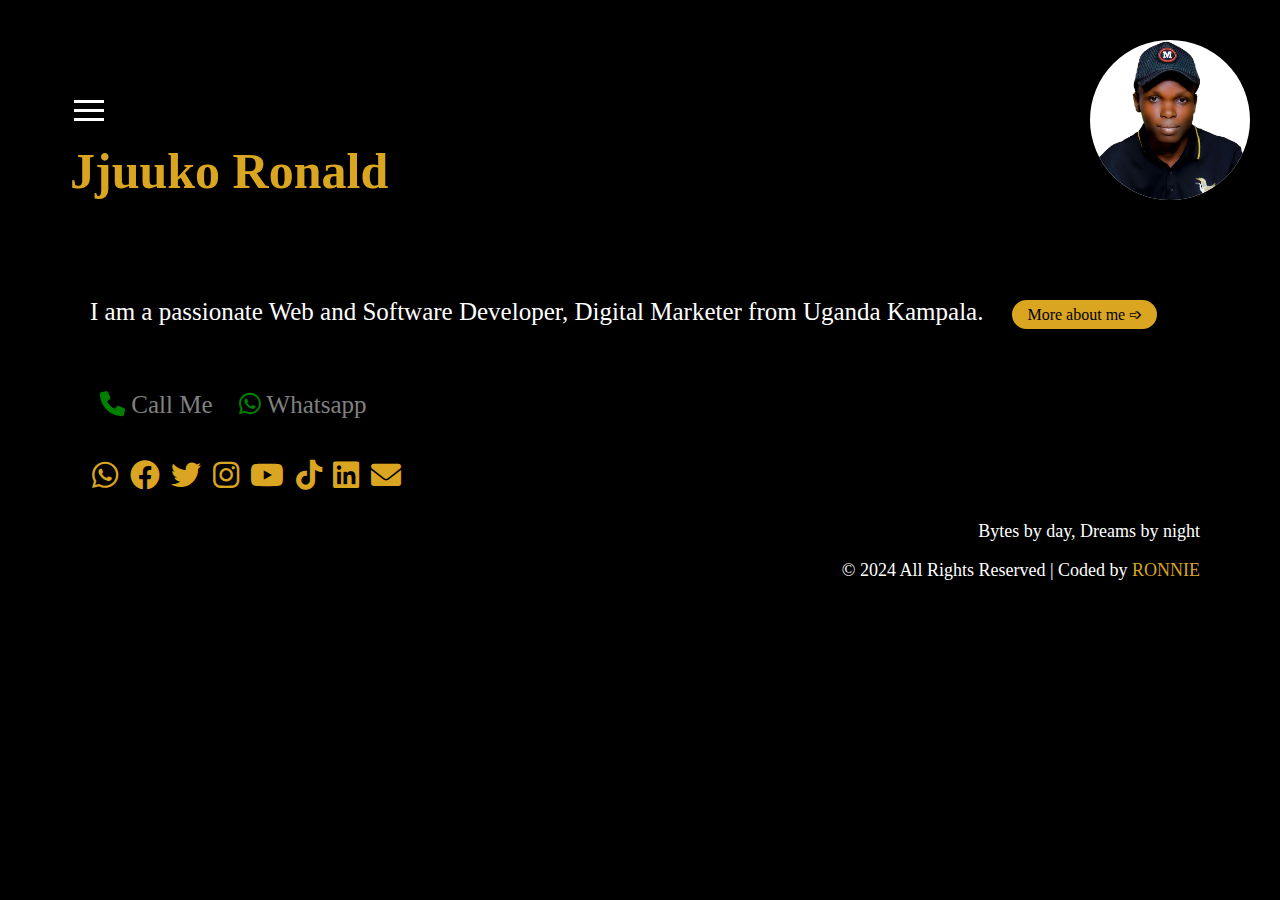
<file: index.html>
<!DOCTYPE html>
<html>
<head>
	<meta charset="utf-8">
	<meta name="viewport" content="width=device-width, initial-scale=1">
	<link rel="stylesheet" type="text/css" href="css/styler.css">
	<link rel="stylesheet" href="https://cdnjs.cloudflare.com/ajax/libs/font-awesome/6.0.0-beta3/css/all.min.css">
	<title>Ronnie - Home</title>



 
</head>
<body>

<div class="menu-container">
  <div class="menu-btn" onclick="toggleMenu()"><p></p>

    <span></span>
    <span></span>
    <span></span>
    
  </div>
  <div class="menu" id="menu">
    <a href="index.html">Home</a>
    <a href="about.html">About</a>
    <a href="contact.html">Contact</a>
    

  </div>
</div>




<script>
  function toggleMenu() {
    var menu = document.getElementById("menu");
    menu.style.display = (menu.style.display === "block") ? "none" : "block";
  }
</script>



<body>
	
	<header>
		<h1>Jjuuko Ronald</h1>

		 <div class="logo-container">
			<img src="img/ronn.png" alt="Logo" id="logo" class="logo">
    </div></header>
	
<section class="intro">
	<p>I am a passionate Web and Software Developer, Digital Marketer from Uganda Kampala.</p>
</section>


<div class="more">
<a href="about.html"> More about me &#x27A9;</a>
</div>


<div class="icon">
	<a href="tel:+256703283529"><i class="fas fa-phone"></i> Call Me</a>


	<a href="https://wa.me/256703283529">
		<i class="fab fa-whatsapp"></i> Whatsapp
    </a></div>
	


		
 
<div class="line"></div>


<footer >


		<section>
	<div class="social">
		<a href="https://wa.me/256703283529">
		<i class="fab fa-whatsapp"></i></a>

		<a href="https://www.facebook.com/ronnielee.kclich">
		<i class="fab fa-facebook"></i>
	</a>

	<a href="https://x.com/kclich"> 
		<i class="fab fa-twitter"></i>
	</a>

	<a href="https://instagram.com/kclich.gram?igshid=OGQ5ZDc2ODk2ZA==">
		<i class="fab fa-instagram"></i>
	</a>
	
	
	<a href="https://youtube.com/@kclich">
		<i class="fab fa-youtube"></i>
	</a>

	<a href="https://www.tiktok.com/@kclich?_t=8gJthIGavY6&_r=1">
		<i class="fab fa-tiktok"></i>
	</a>

	<a href="https://www.linkedin.com/in/kclich?utm_source=share&utm_campaign=share_via&utm_content=profile&utm_medium=android_app"> 
<i class="fab fa-linkedin"></i>
	</a>
	

	

		<a href="mailto:ronaldjjuuko7@gmail.com">
		<i class="fas fa-envelope"></i></a></div>
</section>
<p>Bytes by day, Dreams by night </p>
	&copy; 2024 All Rights Reserved  |  Coded by <a href="https://x.com/kclich">RONNIE</a>
</footer>
</body>
</html>
</file>
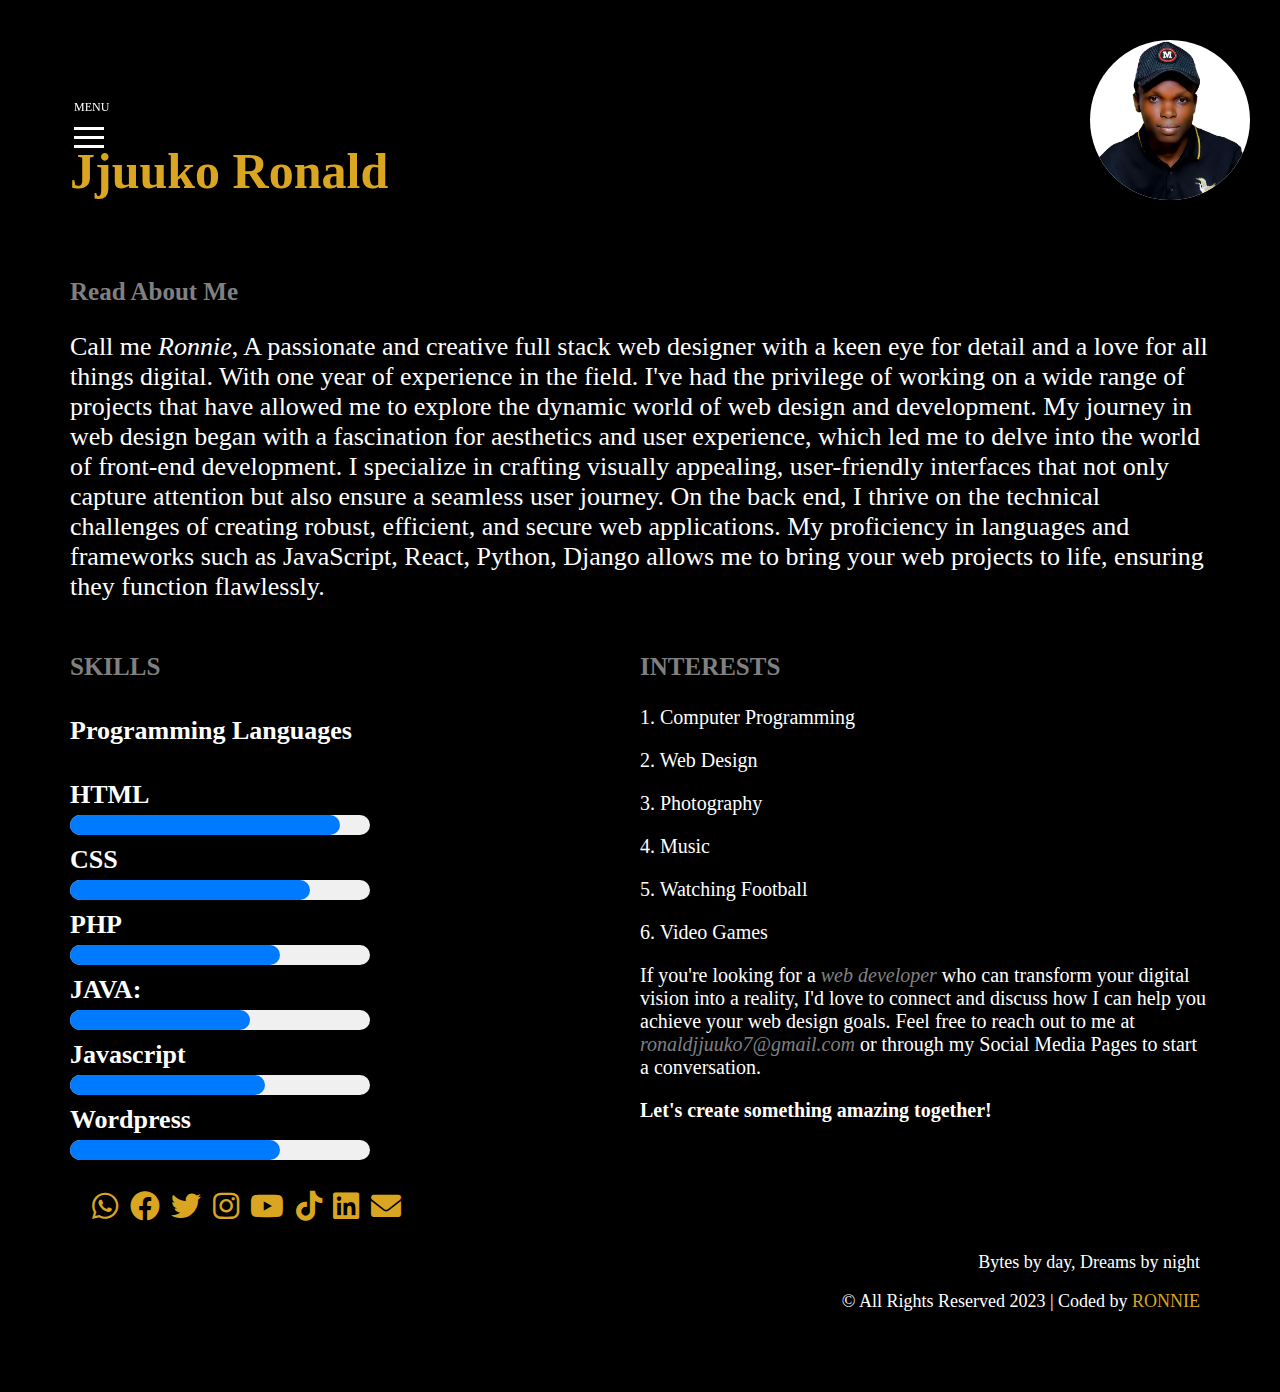
<file: about.html>
<!DOCTYPE html>
<html>
<head>
	<meta charset="utf-8">
	<meta name="viewport" content="width=device-width, initial-scale=1">
	<title>RONNIE - ABOUT</title>
	<link rel="stylesheet" type="text/css" href="css/styler.css">
	<link rel="stylesheet" href="https://cdnjs.cloudflare.com/ajax/libs/font-awesome/6.0.0-beta3/css/all.min.css">





<div class="menu-container">
  <div class="menu-btn" onclick="toggleMenu()"><p>MENU</p>

    <span></span>
    <span></span>
    <span></span>
    
  </div>
  <div class="menu" id="menu">
    <a href="index.html">Home</a>
    <a href="about.html">About</a>
    <a href="contact.html">Contact</a>
  </div>
</div>




<script>
  function toggleMenu() {
    var menu = document.getElementById("menu");
    menu.style.display = (menu.style.display === "block") ? "none" : "block";
  }
</script>



</head>
<body>
	<header>
		
		<h1>Jjuuko Ronald</h1>
		<div class="logo-container">
        <img src="img/ronn.png" alt="Logo">
    </div>
	
	</header>
	<section class="about">
	<h3>Read About Me</h3>
	<p>Call me<i> Ronnie</i>, A passionate and creative full stack web designer with a keen eye for detail and a love for all things digital. With one year of experience in the field. I've had the privilege of working on a wide range of projects that have allowed me to explore the dynamic world of web design and development.

My journey in web design began with a fascination for aesthetics and user experience, which led me to delve into the world of front-end development. I specialize in crafting visually appealing, user-friendly interfaces that not only capture attention but also ensure a seamless user journey.

On the back end, I thrive on the technical challenges of creating robust, efficient, and secure web applications. My proficiency in languages and frameworks such as JavaScript, React, Python, Django allows me to bring your web projects to life, ensuring they function flawlessly.</p>


<div class="ski-int">

  <div class="skills">

<h3>SKILLS</h3>

<h4>Programming Languages</h4>

<div class="skill">
  <span class="skill-name">HTML</span>
  <div class="skill-rating">
    <div class="skill-rating-bar" style="width: 90%;"></div>
  </div>
</div>

<div class="skill">
  <span class="skill-name">CSS</span>
  <div class="skill-rating">
    <div class="skill-rating-bar" style="width: 80%;"></div>
  </div>
</div>

<div class="skill">
  <span class="skill-name">PHP</span>
  <div class="skill-rating">
    <div class="skill-rating-bar" style="width: 70%;"></div>
  </div>
</div>

<div class="skill">
  <span class="skill-name">JAVA:</span>
  <div class="skill-rating">
    <div class="skill-rating-bar" style="width: 60%;"></div>
  </div>
</div>


<div class="skill">
  <span class="skill-name">Javascript</span>
  <div class="skill-rating">
    <div class="skill-rating-bar" style="width: 65%;"></div>
  </div>
</div>


<div class="skill">
  <span class="skill-name">Wordpress</span>
  <div class="skill-rating">
    <div class="skill-rating-bar" style="width: 70%;"></div>
  </div>

</div>
  </div>



<div class="interest">

<h3>INTERESTS</h3>
<p>1. Computer Programming</p>
<p>2. Web Design</p>
<p>3. Photography</p>
<p>4. Music</p>
<p>5. Watching Football</p>
<p>6. Video Games</p>

<p>If you're looking for a <i>web developer</i> who can transform your digital vision into a reality, I'd love to connect and discuss how I can help you achieve your web design goals.

  Feel free to reach out to me at <a href="mailto:ronaldjjuuko7@gmail.com"><i> ronaldjjuuko7@gmail.com</i></a> or through my Social Media Pages to start a conversation.</p> 
  <P><b>Let's create something amazing together!</b></p>

</div>
</div>






<button id="back-to-top">Back to Top</button>

    <script src="js/script.js"></script>

<div class="line"></div>
<footer>

		<section>
	<div class="social">
		<a href="https://wa.me/256703283529">
		<i class="fab fa-whatsapp"></i></a>

		<a href="https://www.facebook.com/ronnielee.kclich">
		<i class="fab fa-facebook"></i>
	</a>

	<a href="https://x.com/kclich"> 
		<i class="fab fa-twitter"></i>
	</a>

	<a href="https://instagram.com/kclich.gram?igshid=OGQ5ZDc2ODk2ZA==">
		<i class="fab fa-instagram"></i>
	</a>
	
	
	<a href="https://youtube.com/@kclich">
		<i class="fab fa-youtube"></i>
	</a>

	<a href="https://www.tiktok.com/@kclich?_t=8gJthIGavY6&_r=1">
		<i class="fab fa-tiktok"></i>
	</a>

	<a href="https://www.linkedin.com/in/kclich?utm_source=share&utm_campaign=share_via&utm_content=profile&utm_medium=android_app"> 
<i class="fab fa-linkedin"></i>
	</a>
	

	

		<a href="mailto:ronaldjjuuko7@gmail.com">
		<i class="fas fa-envelope"></i></a></div>
</section>
<p>Bytes by day, Dreams by night </p>
		
	&copy; All Rights Reserved 2023  |  Coded by <a href="https://x.com/kclich">RONNIE</a>
</footer>
</body>
</html>
</html>
</file>
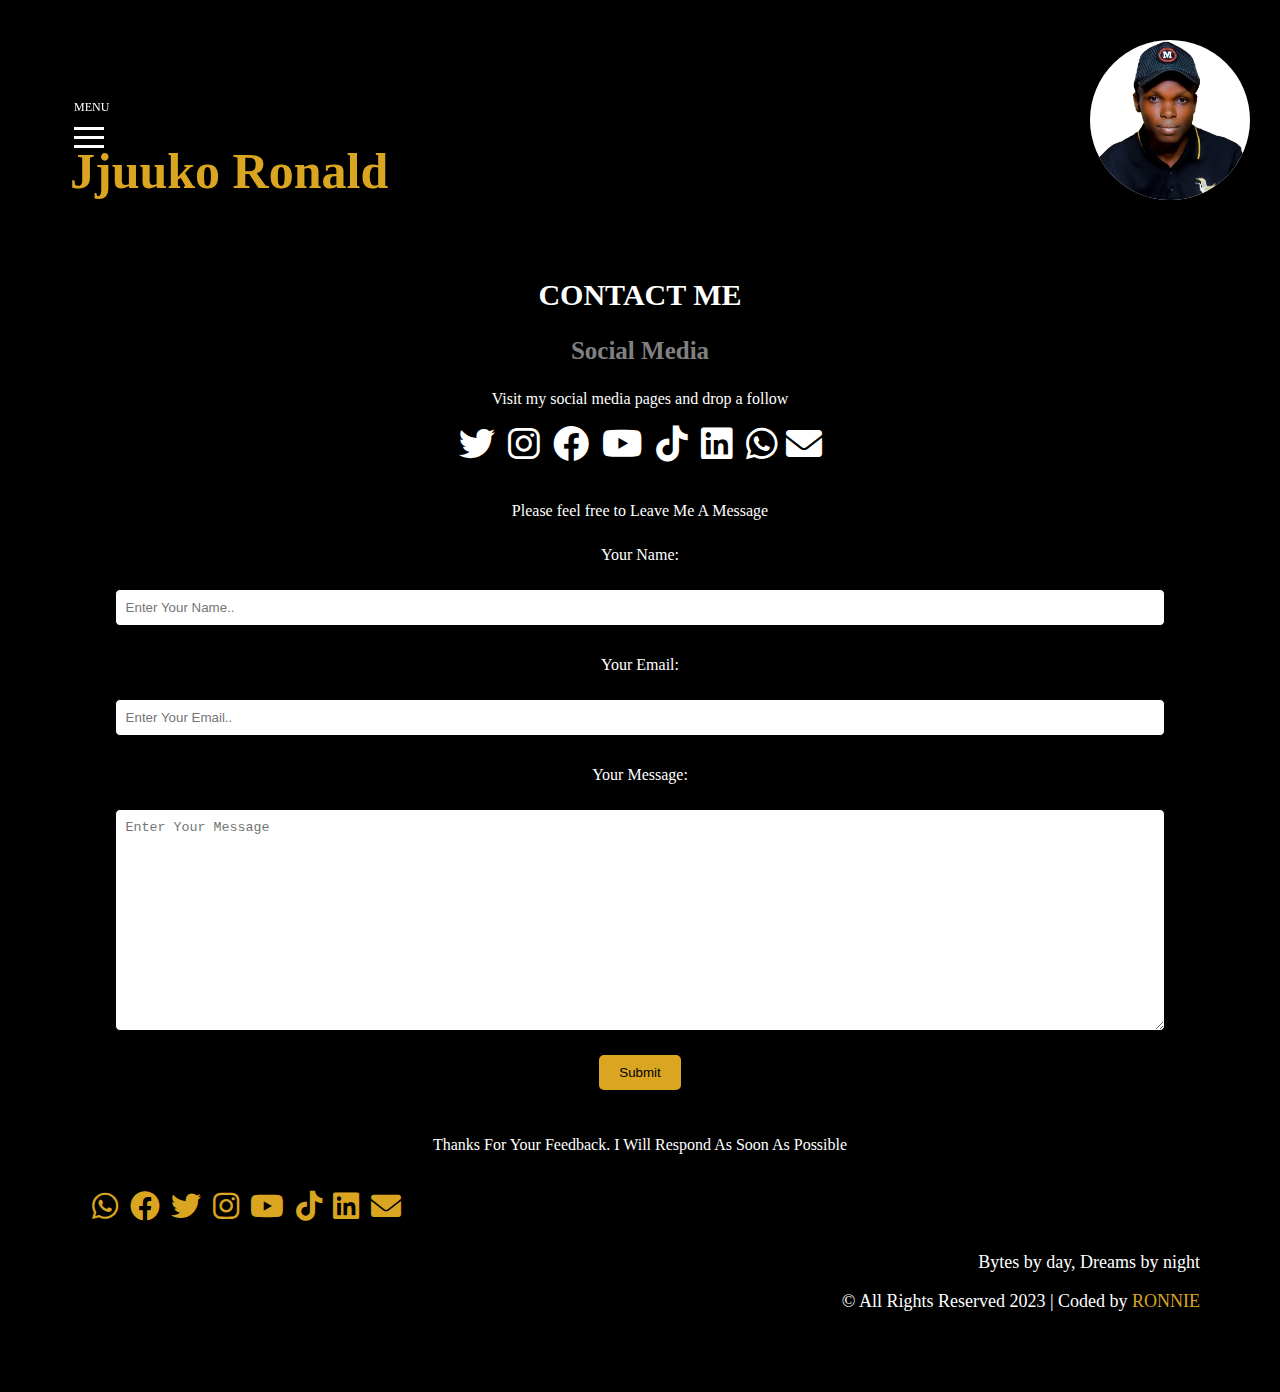
<file: contact.html>
<!DOCTYPE html>
<html>
<head>
	<meta charset="utf-8">
	<meta name="viewport" content="width=device-width, initial-scale=1">
	<link rel= "stylesheet" type= "text/css" href="css/styler.css">
	<link rel="stylesheet" href="https://cdnjs.cloudflare.com/ajax/libs/font-awesome/6.0.0-beta3/css/all.min.css">
	<title>Ronnie - Contact</title>
</head>
<body>

<div class="menu-container">
  <div class="menu-btn" onclick="toggleMenu()">
<p>MENU</p>
    <span></span>
    <span></span>
    <span></span>
    
  </div>
  <div class="menu" id="menu">
    <a href="index.html">Home</a>
    <a href="about.html">About</a>
    <a href="contact.html">Contact</a>
  </div>
</div>




<script>
  function toggleMenu() {
    var menu = document.getElementById("menu");
    menu.style.display = (menu.style.display === "block") ? "none" : "block";
  }
</script>


</head>

	<header>

		<h1>Jjuuko Ronald</h1>
		<div class="logo-container">
        <img src="img/ronn.png" alt="Logo">
    </div>
	
		
	</header>
	<center>

		<section class="contact">
	<h2>CONTACT ME</h2>
	<p></p>

	<H3>Social Media</H3>
	<p>Visit my social media pages and drop a follow</p>


	<div class="social-profiles" id="social">

	<a href="https://x.com/kclich"> 
		<i class="fab fa-twitter"></i>
	</a>

	<a href="https://instagram.com/kclich.gram?igshid=OGQ5ZDc2ODk2ZA==">
		<i class="fab fa-instagram"></i>
	</a>
	
	<a href="https://www.facebook.com/ronnielee.kclich">
		<i class="fab fa-facebook"></i>
	</a>
	<a href="https://youtube.com/@kclich">
		<i class="fab fa-youtube"></i>
	</a>

	<a href="https://www.tiktok.com/@kclich?_t=8gJthIGavY6&_r=1">
		<i class="fab fa-tiktok"></i>
	</a>

	<a href="https://www.linkedin.com/in/kclich?utm_source=share&utm_campaign=share_via&utm_content=profile&utm_medium=android_app"> 
<i class="fab fa-linkedin"></i>
	</a>

	

	<a href="https://wa.me/256703283529">
		<i class="fab fa-whatsapp"></i></a>
		

		<a href="mailto:ronaldjjuuko7@gmail.com">
		<i class="fas fa-envelope"></i></a> 
		</div>
	
</section>


	
	
	<div class="Form-container">

        <p>Please feel free to Leave Me A Message</p>

        

      <form class="contact-form" method="post" action="php/send_email.php">
    <label for="name">Your Name:</label>
    <input type="text" id="name" name="name" required placeholder="Enter Your Name..">

    <label for="email">Your Email:</label>
    <input type="text" id="email" name="email" required placeholder="Enter Your Email..">

    <label for="message">Your Message:</label>
    <textarea id="message" name="message" rows="5" required placeholder="Enter Your Message"></textarea>

    <button type="submit" name="submit">Submit</button>
</form>

    </div>
</div></section>

        <p>Thanks For Your Feedback. I Will Respond As Soon As Possible</p>
    </section>
    <button id="back-to-top">Back to Top</button>

    <script src="js/script.js"></script>

<div class="line"></div>
</center>
<footer>
	

		<section>
	<div class="social">
		<a href="https://wa.me/256703283529">
		<i class="fab fa-whatsapp"></i></a>

		<a href="https://www.facebook.com/ronnielee.kclich">
		<i class="fab fa-facebook"></i>
	</a>

	<a href="https://x.com/kclich"> 
		<i class="fab fa-twitter"></i>
	</a>

	<a href="https://instagram.com/kclich.gram?igshid=OGQ5ZDc2ODk2ZA==">
		<i class="fab fa-instagram"></i>
	</a>
	
	
	<a href="https://youtube.com/@kclich">
		<i class="fab fa-youtube"></i>
	</a>

	<a href="https://www.tiktok.com/@kclich?_t=8gJthIGavY6&_r=1">
		<i class="fab fa-tiktok"></i>
	</a>

	<a href="https://www.linkedin.com/in/kclich?utm_source=share&utm_campaign=share_via&utm_content=profile&utm_medium=android_app"> 
<i class="fab fa-linkedin"></i>
	</a>
	

	

		<a href="mailto:ronaldjjuuko7@gmail.com">
		<i class="fas fa-envelope"></i></a></div>
</section>
<p>Bytes by day, Dreams by night </p>
		
	&copy; All Rights Reserved 2023  |  Coded by <a href="https://x.com/kclich">RONNIE</a>


</footer>
</body>
</html>
</html>
</file>
<file: css/styler.css>
.logo-container {

    position: absolute;
    top: 40px; /* Adjust the top position as needed */
    right: 30px; /* Adjust the right position as needed */
    width: 160px; /* Adjust the width and height as needed for your circular border */
    height: 160px;
    border-radius: 50%; /* Creates a circular border */
    background-color: #fff; /* Background color of the circular border, change as needed */
    box-shadow: 0 0 5px rgba(0, 0, 0, 0.3); /* Optional drop shadow for the border */
}

.logo-container img {

    width: 100%;
    height: 100%;
    border-radius: 50%; /* Ensures the image fits within the circular border */
}

body {
    
    background-color: black;
    background-size: cover;
    background-repeat: no-repeat;
    background-attachment: fixed;
    padding: 20px;
    margin: 50px;
    color: white;
    
}

header {
    color: goldenrod;
    padding: 20px 0;
}

.ski-int{
    display: flex;
}
.skills{
    flex: 1;
}
.interest{
    flex: 1;
}

h1{
    font-family: times new roman, sans-serif;
    font-size: 50px;
}
h2{
    font-size: 30px;
}
h3{
    font-size: 25px;
    color: gray;
}

nav { 
    padding: 10px;
    margin: 10px;
    font-size: 16px;
}


a{
    
    
    text-decoration: none;
}

footer{ 
    font-size: 18px;
    padding: 10px;
    text-align: right;
    position: relative;

}
footer a{
    color: goldenrod;
}

.social-icons{
    font-size: 30px;
    margin-right: 50px;


}
.social{
    text-align: left;
    font-size: 30px;
    padding: 10px;

}
.social a{
    padding: 2px;
    margin: 2;
}

.social-profiles a {
    font-size: 36px;
    color: white;
    padding: 2px;


}


    .form{
        padding: 20px;
        width: 80%;

    }

button{
    background-color: black;
    color: white;
    cursor: pointer;
    padding: 10px;
    border: darkblue;
    margin:     10px;
    
}





/* Form container styles */
.Form-container{
    width: 95%;
    margin: 0 auto;
    padding: 20px;
    border-radius: 10px;
    box-shadow: 0 0 10px rgba(0, 0, 0, 0.2);
}

.Form-container label{
    display: block;
    padding: 10px;
    margin: 10px;
}

/* Input styles */
/* attributes in the form area*/
input[type="text"],input[type="email"], textarea{
    width: 95%;
    padding: 10px;
    margin-top: 5px;
    margin-bottom: 10px;
    border: 1px solid;
    border-radius: 5px;
}

/* Textarea styles */
textarea{
    height: 200px;
}

/* Submit button styles */
button[type="submit"]{
    background-color: goldenrod;
    color: black;
    border: none;
    padding: 10px 20px;
    border-radius: 5px;
}
#back-to-top {
    display: none;
    position: fixed;
    bottom: 20px;
    right: 20px;
    z-index: 99;
    background-color: #007BFF;
    color: #fff;
    border: none;
    border-radius: 50%;
    padding: 10px 20px;
    cursor: pointer;
}

#back-to-top:hover {
    background-color: #0056b3;
}




.menu-container {
  position: relative;
  display: inline-block;
  cursor: pointer;
}

.menu {
  display: none;
  position: absolute;
  background-color: white;
  min-width: 50px;
  box-shadow: 0px 8px 16px 0px rgba(0,0,0,0.2);
  padding: 12px;
  z-index: 1;
}

.menu a {
  display: block;
  padding: 8px 0;
  text-decoration: none;
  color: black;
}

.menu a:hover {
  background-color: #ddd;
}

.menu-btn {
  display: inline-block;
  cursor: pointer;
  position: fixed;
  z-index: 1000;
  padding: 20px;
  
}

.menu-btn span {
  display: block;
  width: 30px;
  height: 3px;
  background-color: white;
  margin: 6px 0;
}
.menu-btn{
    font-size: 12px;
    padding: 2px;
    margin: 2px;
}
.more{
    background-color: goldenrod;
    display: inline-block;
    border-radius: 40px;
    padding: 5px;
    margin: 5px;
    color: black;
    
    font-size: 16px;
    
}
.more a{
    color: black;
    padding: 10PX;
    transition: transform 0.3s ease;    
}
.more:hover{
    transform: scale(1.2);
}
.intro{
    padding: 20px;
    display: inline-block;


}
.intro p{
    font-size: 25px;
}
.icon{
    padding: 20px;
    font-size: 25px;
    
}
.icon a{
    color: gray;
    padding: 10px;
    transition: transform 0.3s ease; 

}
.icon i{
    color: green;
}
.icon i:hover{
    transform: scale(1.2);
}


.skill {
    margin-bottom: 10px;
  }

  .skill-name {
    font-weight: bold;
  }

  .skill-rating {
    width: 300px;
    height: 20px;
    background-color: #f0f0f0;
    border-radius: 10px;
    margin-top: 5px;
  }

  .skill-rating-bar {
    height: 100%;
    border-radius: 10px;
    background-color: #007bff;
  }
  .about{
    font-size: 26px;
  }
.interest{
    font-size: 20px;
}
.interest i{
    color: gray;
}
/* Media query for mobile phones */
@media screen and (max-width: 600px) {
    /* General styles that apply to all screen sizes */
.logo-container {
    position: absolute;
    top: 20px;
    right: 20px;
    width: 100px;
    height: 100px;
    border-radius: 50%;
    background-color: #fff;
    box-shadow: 0 0 5px rgba(0, 0, 0, 0.3);
}

.logo-container img {
    width: 100%;
    height: 100%;
    border-radius: 50%;
}

body {
    
    background-color: black;
    background-size: cover;
    background-repeat: no-repeat;
    background-attachment: fixed;
    padding: 10px;
    color: white;
}

/* Header styles */
header {
    color: goldenrod;
    padding: 10px 0;
    text-align: center;
}

h1 {
    font-family: times new roman, sans-serif;
    font-size: 30px;
    margin-bottom: 10px;
}

nav {
    text-align: center;
}

.menu-btn {
    display: inline-block;
    cursor: pointer;
    position: relative;
    right: 20px;
}

.menu-btn span {
    display: block;
    width: 30px;
    height: 3px;
    background-color: white;
    margin: 6px 0;
}

/* Footer styles */
footer {
    font-size: 14px;
    text-align: center;
    position: relative;
}

/* Social icons */
.social-icons {
    text-align: center;
}

/* Intro section styles */
.intro {
    padding: 10px;
    text-align: center;
}

.intro p {
    font-size: 18px;
}

/* Icon styles */
.icon {
    text-align: center;
}

.icon a {
    padding: 10px;
    font-size: 18px;
    
}
.icon i{
    color: green;
}

/* Skill section styles */
.skill {
    margin-bottom: 5px;
}

.skill-name {
    font-weight: bold;
}

.skill-rating {
    width: 100%;
    height: 15px;
    background-color: #f0f0f0;
    border-radius: 10px;
    margin-top: 3px;
}

.skill-rating-bar {
    height: 100%;
    border-radius: 5px;
    background-color: #007bff;
}

/* About section styles */
.about {
    font-size: 18px;
}

/* Interest section styles */
.interest {
    font-size: 16px;
}

.interest i {
    padding: 3px;
}
.line{
    width: 100%;
    height: 1px;
    background-color: white;
    margin: 0 auto;
    position: relative;
    bottom: 0;
    

}
.social a{
    font-size: 23px;
}
}
</file>
